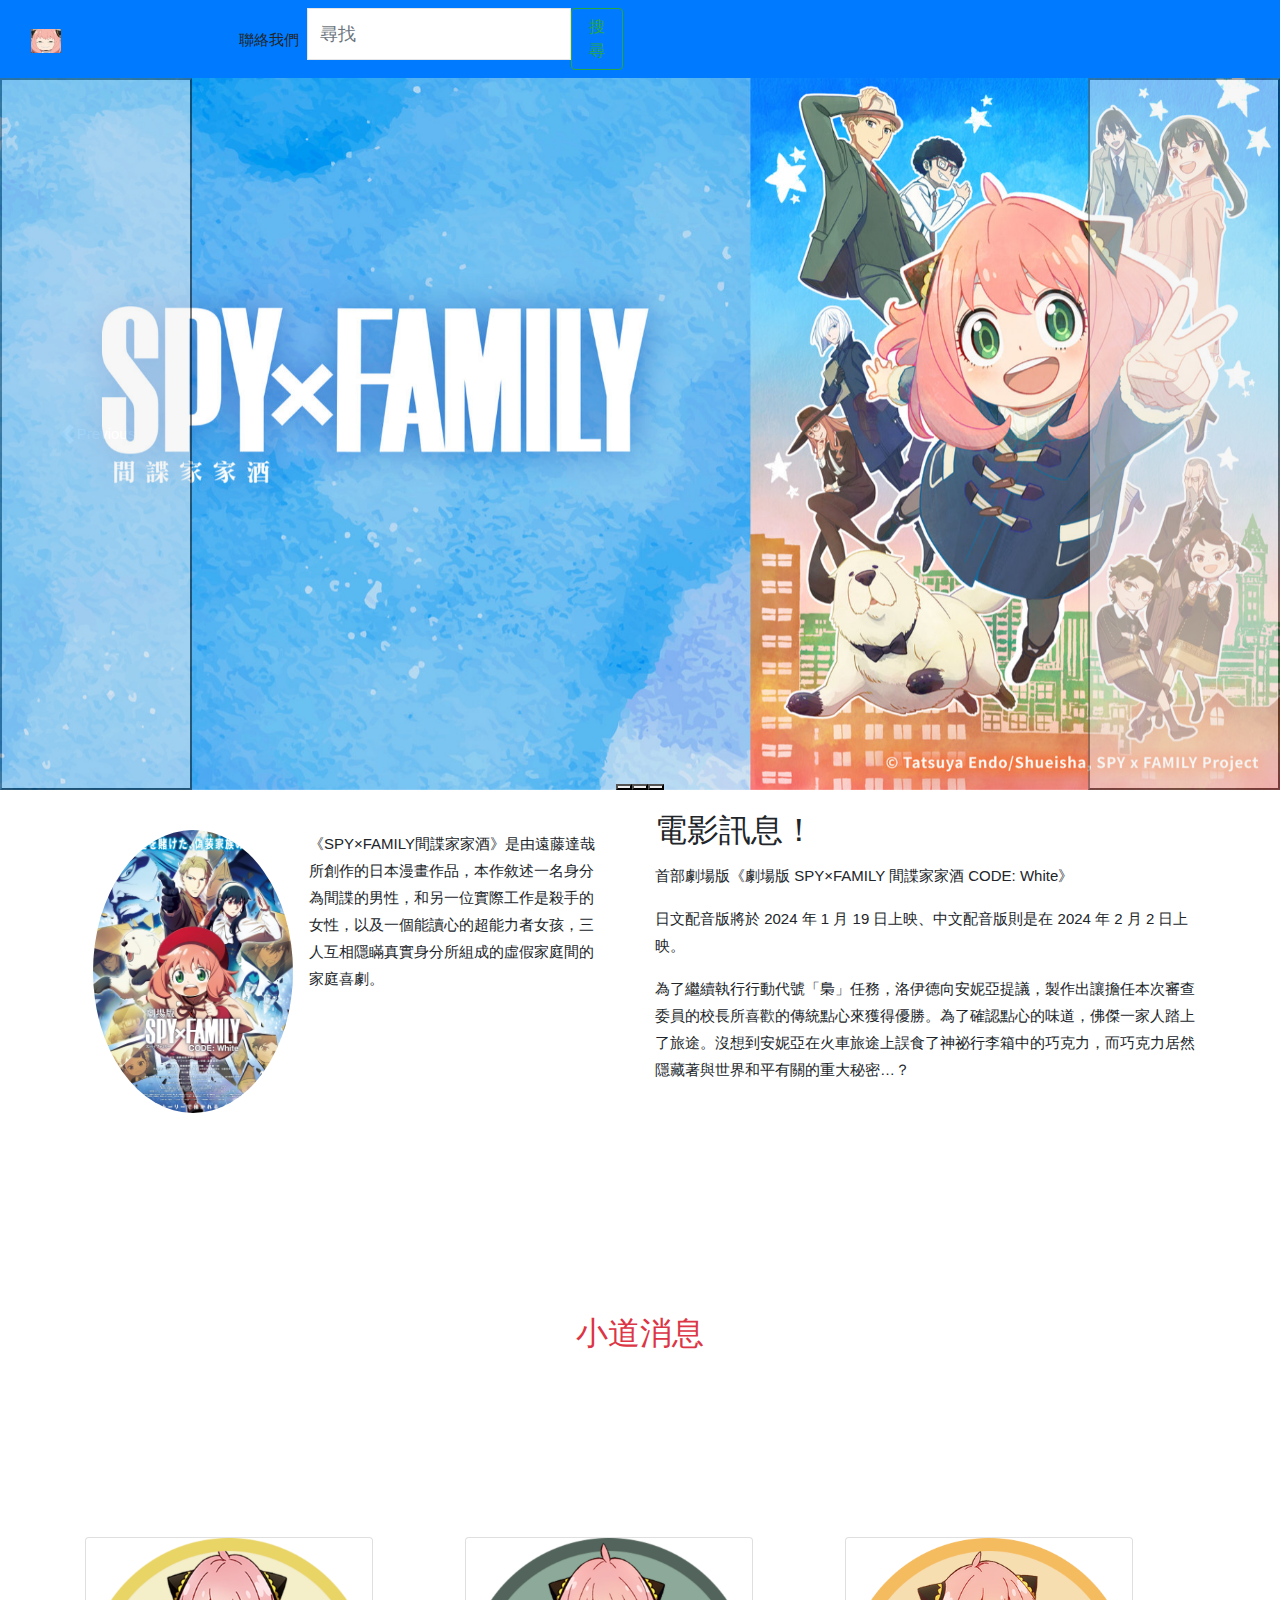
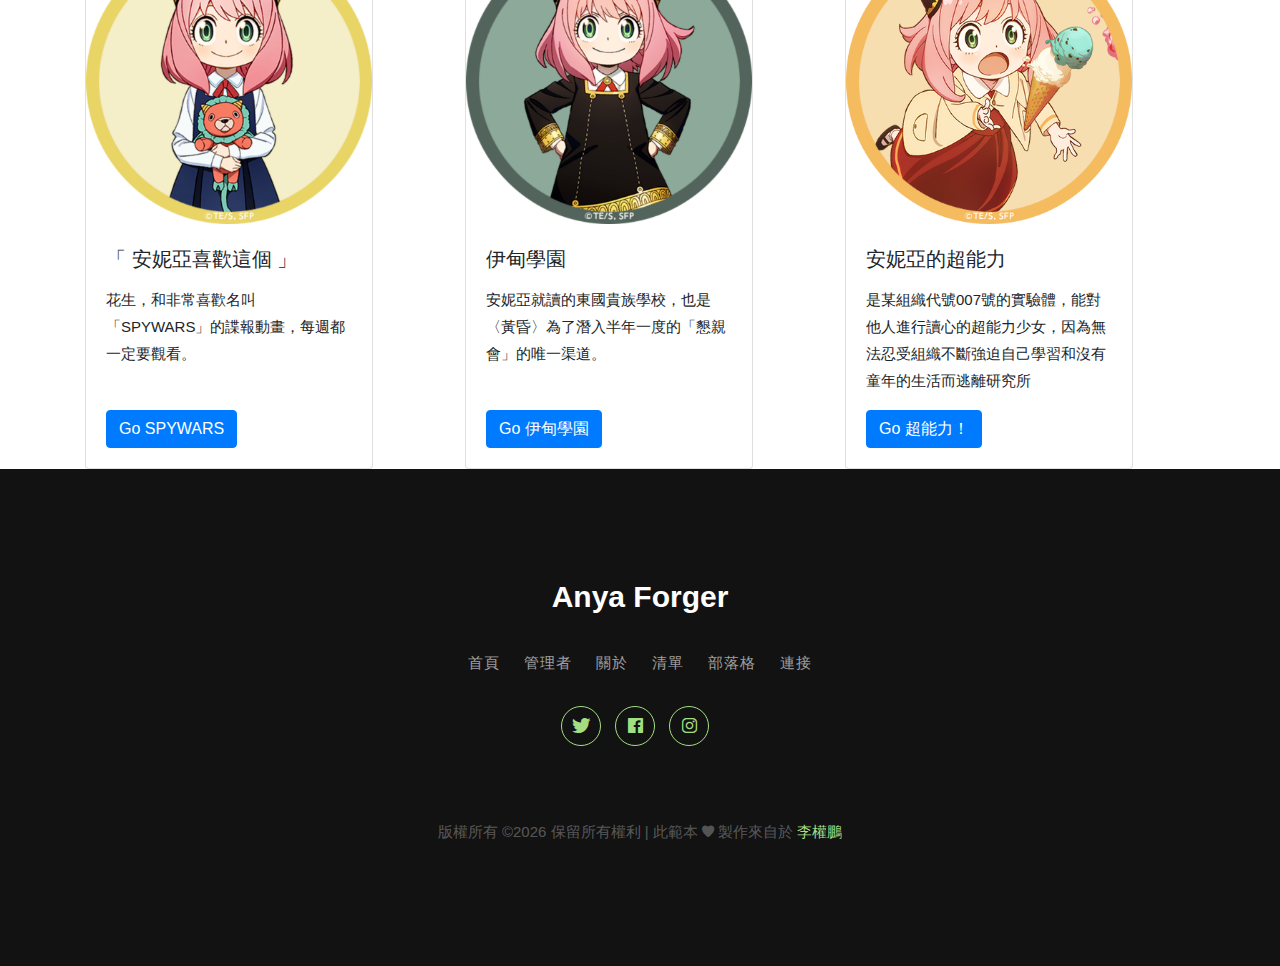
<file: index.html>
<!doctype html>
<html>
<head>
    <title>SPY X Family</title>
    <link href="https://cdn.jsdelivr.net/npm/bootstrap@5.3.2/dist/css/bootstrap.min.css" rel="stylesheet" integrity="sha384-T3c6CoIi6uLrA9TneNEoa7RxnatzjcDSCmG1MXxSR1GAsXEV/Dwwykc2MPK8M2HN" crossorigin="anonymous">
    <script src="https://cdn.jsdelivr.net/npm/bootstrap@5.3.2/dist/js/bootstrap.bundle.min.js" integrity="sha384-C6RzsynM9kWDrMNeT87bh95OGNyZPhcTNXj1NW7RuBCsyN/o0jlpcV8Qyq46cDfL" crossorigin="anonymous"></script>
    <link rel="stylesheet" href="css/ionicons.min.css">
    <link rel="stylesheet" href="css/style.css">
</head>
<body>
    
    
    <nav class="navbar navbar-expand-lg bg-primary" data-bs-theme="dark">
        <div class="container-fluid">
            <a class="navbar-brand" href="#">
                <img src="images/logo%E6%8B%B7%E8%B2%9D.jpeg" alt="Bootstrap" width="30" height="24">
            </a>
            <button class="navbar-toggler" type="button" data-bs-toggle="collapse" data-bs-target="#navbarSupportedContent" aria-controls="navbarSupportedContent" aria-expanded="false" aria-label="Toggle navigation">
                <span class="navbar-toggler-icon"></span>
            </button>
            <div class="collapse navbar-collapse" id="navbarSupportedContent">
                <ul class="navbar-nav me-auto mb-2 mb-lg-0">
                    <li class="nav-item">
                        <a class="nav-link active" aria-current="page" href="#">首頁</a>
                    </li>
                    <li class="nav-item">
                        <a class="nav-link" href="#">連結</a>
                    </li>
                    <li class="nav-item dropdown">
                        <a class="nav-link dropdown-toggle" href="#" role="button" data-bs-toggle="dropdown" aria-expanded="false">
                            選單
                        </a>
                        <ul class="dropdown-menu">
                            <li><a class="dropdown-item" href="#">第一季</a></li>
                            <li><a class="dropdown-item" href="#">第二季</a></li>
                            <li><hr class="dropdown-divider"></li>
                            <li><a class="dropdown-item" href="#">劇場版</a></li>
                        </ul>
                    </li>
                    <li class="nav-item">
                        <a class="nav-link disabled" aria-disabled="true">聯絡我們</a>
                    </li>
                </ul>
                <form class="d-flex" role="search">
                    <input class="form-control me-2" type="search" placeholder="尋找" aria-label="Search">
                    <button class="btn btn-outline-success" type="submit">搜尋</button>
                </form>
            </div>
        </div>
    </nav>
    
    <div id="carouselExampleIndicators" class="carousel slide">
        <div class="carousel-indicators">
            <button type="button" data-bs-target="#carouselExampleIndicators" data-bs-slide-to="0" class="active" aria-current="true" aria-label="Slide 1"></button>
            <button type="button" data-bs-target="#carouselExampleIndicators" data-bs-slide-to="1" aria-label="Slide 2"></button>
            <button type="button" data-bs-target="#carouselExampleIndicators" data-bs-slide-to="2" aria-label="Slide 3"></button>
        </div>
        <div class="carousel-inner">
            <div class="carousel-item active">
            <img src="images/%EF%BD%81%E6%8B%B7%E8%B2%9D.jpeg" class="d-block w-100" alt="...">
            </div>
        <div class="carousel-item">
            <img src="images/c%E6%8B%B7%E8%B2%9D.jpg" class="d-block w-100" alt="...">
        </div>
        <div class="carousel-item">
            <img src="images/b%E6%8B%B7%E8%B2%9D.jpeg" class="d-block w-100" alt="...">
        </div>
        </div>
            <button class="carousel-control-prev" type="button" data-bs-target="#carouselExampleIndicators" data-bs-slide="prev">
                <span class="carousel-control-prev-icon" aria-hidden="true"></span>
                <span class="visually-hidden">Previous</span>
            </button>
        <button class="carousel-control-next" type="button" data-bs-target="#carouselExampleIndicators" data-bs-slide="next">
            <span class="carousel-control-next-icon" aria-hidden="true"></span>
            <span class="visually-hidden">Next</span>
        </button>
    </div>
    
    <section class="container my-3">
        <div class="row">
            <div class="col-lg-6">
                <div class="d-flex flex-nowrap justify-content-center mx-2 mt-4"> 
                        <div class="flex-shrink-0"> 
                            <img src="images/movie.jpg" width="200px" class="rounded-circle"> 
                        </div> 
                        <div class="flex-grow-1 px-3"> 
                            《SPY×FAMILY間諜家家酒》是由遠藤達哉所創作的日本漫畫作品，本作敘述一名身分為間諜的男性，和另一位實際工作是殺手的女性，以及一個能讀心的超能力者女孩，三人互相隱瞞真實身分所組成的虛假家庭間的家庭喜劇。
                        </div> 
                </div> 
            </div>
        <div class="col-lg-6">
            <h2>電影訊息！</h2>
            <p>
                首部劇場版《劇場版 SPY×FAMILY 間諜家家酒 CODE: White》
            </p>
            
            <p>
                日文配音版將於 2024 年 1 月 19 日上映、中文配音版則是在 2024 年 2 月 2 日上映。
            </p>
            <p>
                為了繼續執行行動代號「梟」任務，洛伊德向安妮亞提議，製作出讓擔任本次審查委員的校長所喜歡的傳統點心來獲得優勝。為了確認點心的味道，佛傑一家人踏上了旅途。沒想到安妮亞在火車旅途上誤食了神祕行李箱中的巧克力，而巧克力居然隱藏著與世界和平有關的重大秘密…？
            </p>
        </div>
        </div>
    </section>
    
    <section class="ftco-section">
            <div class="container">
                <div class="row justify-content-center">
                    <div class="col-md-6 text-center text-danger">
                        <h2>小道消息</h2>
                    </div>
                </div>
            </div>
    </section>
    
    <div class="container">
        <div class="row">
            <div class="col-lg-4">
            <div class="card" style="width: 18rem;">
                <img src="images/d.png" class="card-img-top" alt="..." width="400">
                <div class="card-body">
                    <h5 class="card-title">「	安妮亞喜歡這個	   」</h5>
                        <p class="card-text">花生，和非常喜歡名叫「SPYWARS」的諜報動畫，每週都一定要觀看。 </p><br>
                        <a href="#" class="btn btn-primary">Go SPYWARS</a>
                </div>
            </div>
            </div>
                <div class="col-lg-4">
                    <div class="card" style="width: 18rem;">
                        <img src="images/e.png" class="card-img-top" alt="..." width="400">
                            <div class="card-body">
                                <h5 class="card-title">伊甸學園</h5>
                                <p class="card-text">安妮亞就讀的東國貴族學校，也是〈黃昏〉為了潛入半年一度的「懇親會」的唯一渠道。</p><br>
                                <a href="#" class="btn btn-primary">Go 伊甸學園</a>
                            </div>
                    </div>
                </div>
            <div class="col-lg-4">
                <div class="card" style="width: 18rem;">
                    <img src="images/f.png" class="card-img-top" alt="..." width="400">
                    <div class="card-body">
                        <h5 class="card-title">安妮亞的超能力</h5>
                        <p class="card-text">是某組織代號007號的實驗體，能對他人進行讀心的超能力少女，因為無法忍受組織不斷強迫自己學習和沒有童年的生活而逃離研究所 </p>
                        <a href="#" class="btn btn-primary">Go 超能力！</a>
                    </div>
                </div>
            </div>
        </div>
    </div>
    
    <footer class="footer-07">
			<div class="container">
				<div class="row justify-content-center">
					<div class="col-md-12 text-center">
						<h2 class="footer-heading"><a href="#" class="logo">Anya Forger</a></h2>
						<p class="menu">
							<a href="#">首頁</a>
							<a href="#">管理者</a>
							<a href="#">關於</a>
							<a href="#">清單</a>
							<a href="#">部落格</a>
							<a href="#">連接</a>
						</p>
						<ul class="ftco-footer-social p-0">
              <li class="ftco-animate"><a href="#" data-toggle="tooltip" data-placement="top" title="Twitter"><span class="ion-logo-twitter"></span></a></li>
              <li class="ftco-animate"><a href="#" data-toggle="tooltip" data-placement="top" title="Facebook"><span class="ion-logo-facebook"></span></a></li>
              <li class="ftco-animate"><a href="#" data-toggle="tooltip" data-placement="top" title="Instagram"><span class="ion-logo-instagram"></span></a></li>
            </ul>
					</div>
				</div>
				<div class="row mt-5">
					<div class="col-md-12 text-center">
						<p class="copyright"><!-- Link back to Colorlib can't be removed. Template is licensed under CC BY 3.0. -->
					  版權所有 &copy;<script>document.write(new Date().getFullYear());</script> 保留所有權利 | 此範本 <i class="ion-ios-heart" aria-hidden="true"></i> 製作來自於 <a href="https://colorlib.com" target="_blank">李權鵬</a>
					  <!-- Link back to Colorlib can't be removed. Template is licensed under CC BY 3.0. --></p>
					</div>
				</div>
			</div>
		</footer>
		

    <script src="js/jquery.min.js"></script>
    <script src="js/popper.js"></script>
    <script src="js/bootstrap.min.js"></script>
    <script src="js/main.js"></script>
    </body>
</html>
</file>
